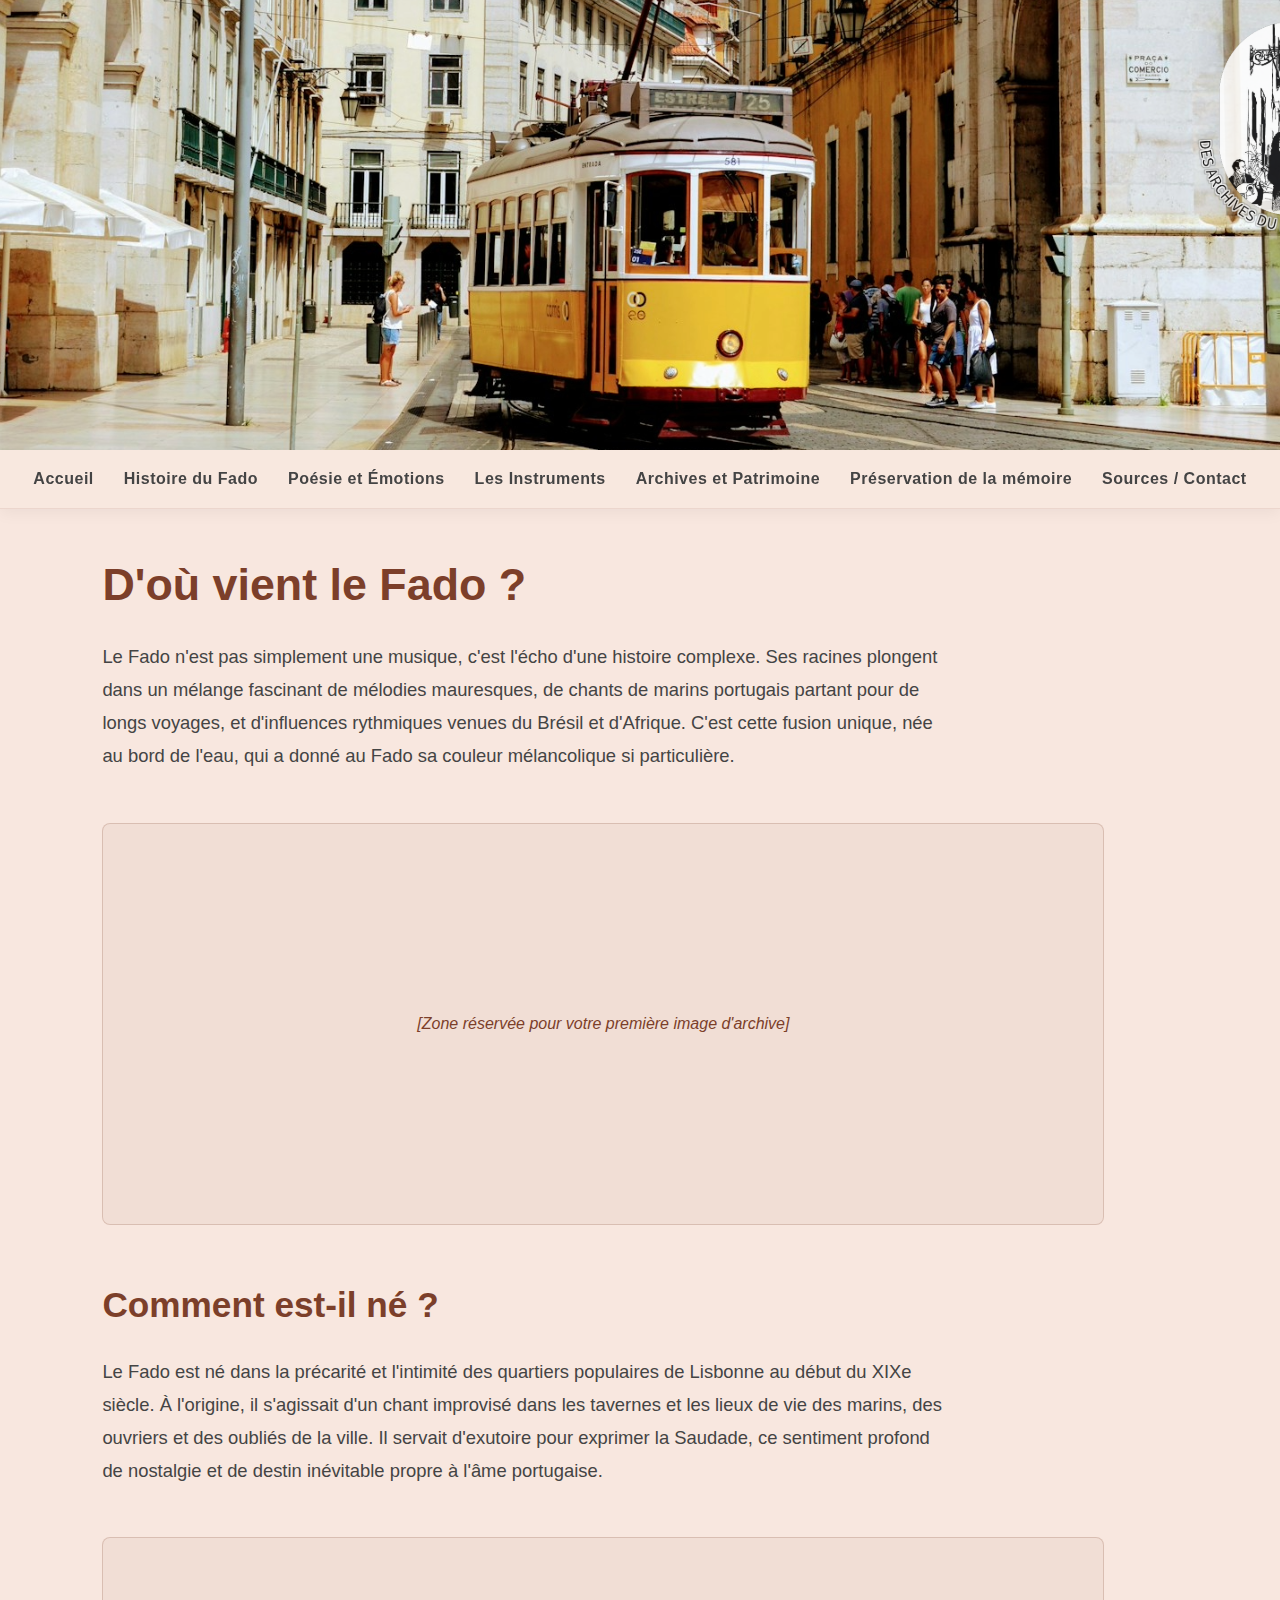
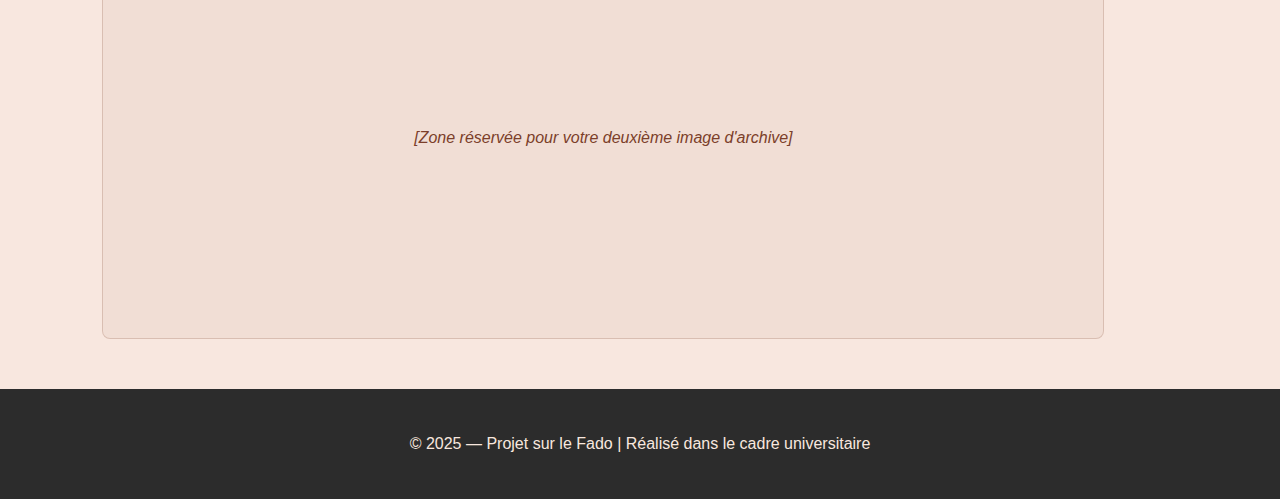
<file: Les origines du Fado-Page 1.html>
<!DOCTYPE html>
<html lang="fr">
  <head>
    <meta charset="UTF-8" />
    <title>Les origines du Fado - Archives du Fado</title>
    <link rel="stylesheet" href="style.css" />
    <link rel="shortcut icon" href="./images/LOGO.png" />
    <style>
      /* --- AJUSTEMENTS DE MISE EN PAGE --- */

      /* Navigation : Police agrandie */
      nav a {
        font-size: 16px !important;
      }

      /* En-tête fixe (même taille que le carrousel) */
      .header-fixe {
        width: 100%;
        height: 450px; /* Ajustez cette hauteur si nécessaire */
        overflow: hidden;
      }

      .header-fixe img {
        width: 100%;
        height: 100%;
        object-fit: cover; /* L'image remplit l'espace sans se déformer */
      }

      /* Titres alignés à gauche avec retrait */
      h1,
      h2 {
        text-align: left !important;
        margin-left: 8% !important; /* Retrait pour la respiration */
        color: #7c3f2a;
        font-family: "Segoe UI", sans-serif;
      }

      h1 {
        margin-top: 50px;
        font-size: 2.8em;
      }
      h2 {
        margin-top: 60px;
        font-size: 2.2em;
      }

      /* Zones de texte alignées à gauche */
      .section-texte {
        max-width: 850px;
        margin-left: 8%;
        margin-right: 8%;
        margin-bottom: 40px;
        line-height: 1.8;
        font-size: 1.15rem;
        text-align: left; /* Lecture plus naturelle à gauche */
        color: #444;
      }

      /* Espaces pour les images d'archives */
      .zone-image-archive {
        width: 84%;
        max-width: 1000px;
        margin: 50px 8%;
        height: 400px;
        background-color: rgba(124, 63, 42, 0.05);
        border: 1px solid rgba(124, 63, 42, 0.2);
        border-radius: 8px;
        display: flex;
        align-items: center;
        justify-content: center;
        color: #7c3f2a;
        font-style: italic;
      }
    </style>
  </head>

  <body>
    <div class="header-fixe">
      <img src="images/Rue de Lisbonne.png" alt="Origines du Fado" />
    </div>

    <nav>
      <ul>
        <li>
          <a href="index.html"><strong>Accueil</strong></a>
        </li>
        <li>
          <a href="histoire.html"><strong>Histoire du Fado</strong></a>
          <ul>
            <li><a href="origines.html">Les origines du Fado</a></li>
            <li><a href="populaire.html">Le Fado populaire de Lisbonne</a></li>
            <li>
              <a href="rue.html">De la rue à la scène</a>
            </li>
          </ul>
        </li>
        <li>
          <a href="poésie.html"><strong>Poésie et Émotions</strong></a>
          <ul>
            <li>
              <a href="ton.html">Le ton du Fado : l'art de la Saudade</a>
            </li>
            <li>
              <a href="rôle.html">Le rôle du chant et de l'interprétation</a>
            </li>
            <li><a href="grandes.html">Les grandes voix du Fado</a></li>
          </ul>
        </li>
        <li>
          <a href="instruments.html"><strong>Les Instruments</strong></a>
          <ul>
            <li>
              <a href="guitare.html">La guitarra: emblème du Fado</a>
            </li>
            <li>
              <a href="viola.html"
                >La viola et les autres instruments d'accompagnement</a
              >
            </li>
          </ul>
        </li>
        <li>
          <a href="archives.html"><strong>Archives et Patrimoine</strong></a>
          <ul>
            <li>
              <a href="archives-papiers.html">Le Fado au fil du temps : petit voyage à travers l'histoire des images </a>
            </li>
            <li>
              <a href="archives-sonores.html"
                >Échos du Fado : une immersion sonore</a
              >
            </li>
          </ul>
        </li>
        <li>
          <a href="préservation.html"
            ><strong>Préservation de la mémoire</strong></a
          >
          <ul>
                        <li><a href="images.html">Objets et costumes des fadistas</a></li>
                        <li><a href="musée.html">Musée du Fado, Lisbonne</a></li>

          </ul>
        </li>
        <li>
          <a href="sources.html"><strong>Sources / Contact</strong></a>
          <ul>
            <li><a href="bibliographie.html">Bibliographie</a></li>
            <li><a href="liens.html">Liens utiles</a></li>
            <li><a href="contact.html">Me contacter</a></li>
          </ul>
        </li>
      </ul>
    </nav>

    <main>
      <h1>D'où vient le Fado ?</h1>
      <div class="section-texte">
        <p>
          Le Fado n'est pas simplement une musique, c'est l'écho d'une histoire
          complexe. Ses racines plongent dans un mélange fascinant de mélodies
          mauresques, de chants de marins portugais partant pour de longs
          voyages, et d'influences rythmiques venues du Brésil et d'Afrique.
          C'est cette fusion unique, née au bord de l'eau, qui a donné au Fado
          sa couleur mélancolique si particulière.
        </p>
      </div>

      <div class="zone-image-archive">
        <p>[Zone réservée pour votre première image d'archive]</p>
      </div>

      <h2>Comment est-il né ?</h2>
      <div class="section-texte">
        <p>
          Le Fado est né dans la précarité et l'intimité des quartiers
          populaires de Lisbonne au début du XIXe siècle. À l'origine, il
          s'agissait d'un chant improvisé dans les tavernes et les lieux de vie
          des marins, des ouvriers et des oubliés de la ville. Il servait
          d'exutoire pour exprimer la Saudade, ce sentiment profond de nostalgie
          et de destin inévitable propre à l'âme portugaise.
        </p>
      </div>

      <div class="zone-image-archive">
        <p>[Zone réservée pour votre deuxième image d'archive]</p>
      </div>
    </main>

    <footer>
      <p>© 2025 — Projet sur le Fado | Réalisé dans le cadre universitaire</p>
    </footer>
  </body>
</html>
</file>
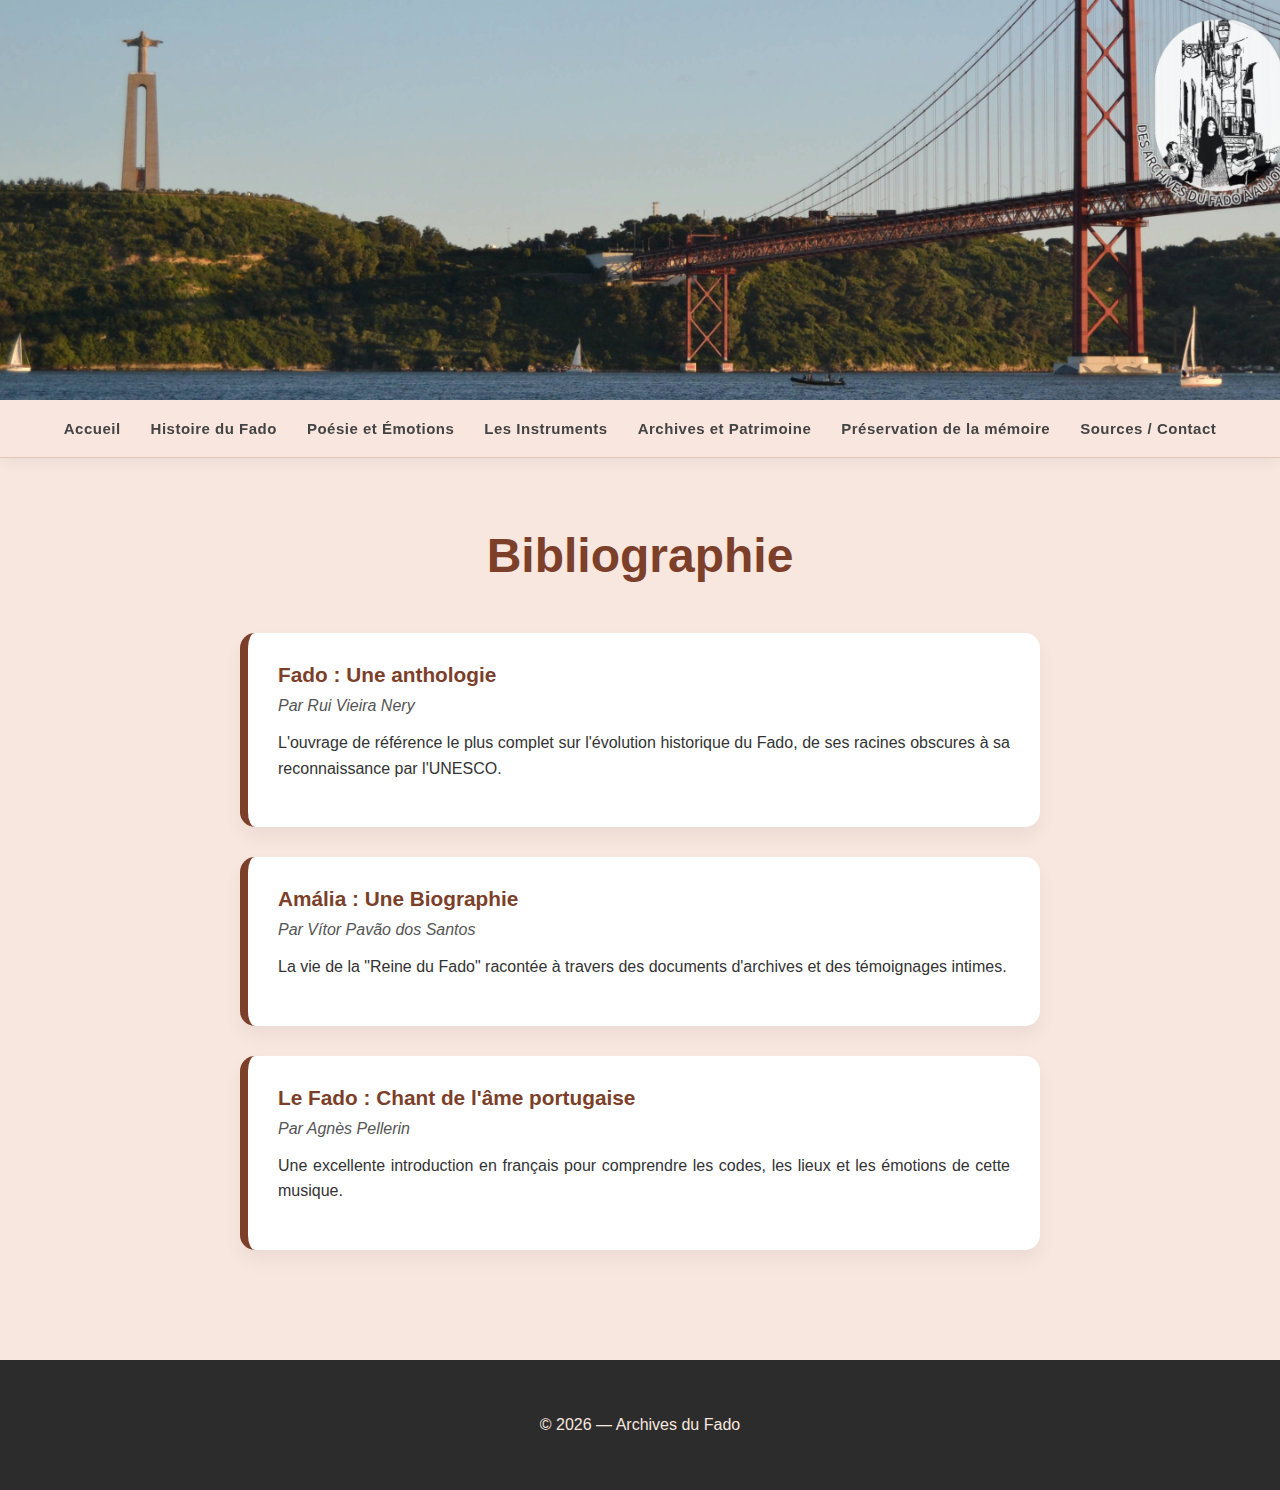
<file: Source et Contact - Page 1.html>
<!DOCTYPE html>
<html lang="fr">
  <head>
    <meta charset="UTF-8" />
    <title>Bibliographie - Archives du Fado</title>
    <link rel="stylesheet" href="style.css" />
    <link rel="shortcut icon" href="./images/LOGO.png" />
    <style>
      body {
        margin: 0;
        font-family: "Segoe UI", sans-serif;
        background-color: rgb(248, 231, 223);
        color: #333;
      }
      .header-fixe {
        width: 100%;
        height: 400px;
        overflow: hidden;
      }
      .header-fixe img {
        width: 100%;
        height: 100%;
        object-fit: cover;
      }

      nav {
        background-color: rgba(248, 231, 223, 0.9);
        backdrop-filter: blur(10px);
        position: sticky;
        top: 0;
        z-index: 1000;
        border-bottom: 1px solid rgba(124, 63, 42, 0.2);
      }
      nav ul {
        list-style: none;
        margin: 0;
        padding: 0;
        display: flex;
        justify-content: center;
      }
      nav a {
        display: block;
        color: #444;
        text-decoration: none;
        padding: 20px 15px;
        font-weight: 600;
      }

      h1 {
        text-align: center;
        color: #7c3f2a;
        margin: 50px 0;
        font-size: 3em;
      }
      .content-wrap {
        max-width: 800px;
        margin: 0 auto;
        padding: 20px;
      }

      .livre-card {
        background: white;
        padding: 30px;
        margin-bottom: 30px;
        border-radius: 15px;
        border-left: 8px solid #7c3f2a;
        box-shadow: 0 10px 20px rgba(0, 0, 0, 0.05);
      }
      .livre-titre {
        font-size: 1.3em;
        color: #7c3f2a;
        font-weight: bold;
        margin-bottom: 10px;
      }
      .livre-auteur {
        font-style: italic;
        color: #555;
      }
      .livre-desc {
        margin-top: 15px;
        line-height: 1.6;
        text-align: justify;
      }

      footer {
        background-color: #2c2c2c;
        color: #f8e7df;
        text-align: center;
        padding: 40px;
        margin-top: 60px;
      }
    </style>
  </head>
  <body>
    <div class="header-fixe">
      <img src="images/Bandeau final 3.png" alt="Bandeau" />
    </div>

    <nav>
      <ul>
        <li>
          <a href="index.html"><strong>Accueil</strong></a>
        </li>
        <li>
          <a href="histoire.html"><strong>Histoire du Fado</strong></a>
          <ul>
            <li><a href="origines.html">Les origines du Fado</a></li>
            <li><a href="populaire.html">Le Fado populaire de Lisbonne</a></li>
            <li><a href="rue.html">De la rue à la scène</a></li>
          </ul>
        </li>
        <li>
          <a href="poésie.html"><strong>Poésie et Émotions</strong></a>
          <ul>
            <li><a href="ton.html">Le ton du Fado : l'art de la Saudade</a></li>
            <li>
              <a href="rôle.html">Le rôle du chant et de l'interprétation</a>
            </li>
            <li><a href="grandes.html">Les grandes voix du Fado</a></li>
          </ul>
        </li>
        <li>
          <a href="instruments.html"><strong>Les Instruments</strong></a>
          <ul>
            <li><a href="guitare.html">La guitarra: emblème du Fado</a></li>
            <li><a href="viola.html">La viola et les autres instruments</a></li>
          </ul>
        </li>
        <li>
          <a href="archives.html"><strong>Archives et Patrimoine</strong></a>
          <ul>
            <li><a href="archives-papiers.html">Le Fado au fil du temps</a></li>
            <li>
              <a href="archives-sonores.html"
                >Échos du Fado : immersion sonore</a
              >
            </li>
          </ul>
        </li>
        <li>
          <a href="préservation.html"
            ><strong>Préservation de la mémoire</strong></a
          >
          <ul>
            <li><a href="images.html">Objets et costumes des fadistas</a></li>
            <li><a href="musée.html">Musée du Fado, Lisbonne</a></li>
          </ul>
        </li>
        <li>
          <a href="sources.html"><strong>Sources / Contact</strong></a>
          <ul>
            <li><a href="bibliographie.html">Bibliographie</a></li>
            <li><a href="liens.html">Liens utiles</a></li>
            <li><a href="contact.html">Me contacter</a></li>
          </ul>
        </li>
      </ul>
    </nav>

    <main class="content-wrap">
      <h1>Bibliographie</h1>

      <div class="livre-card">
        <div class="livre-titre">Fado : Une anthologie</div>
        <div class="livre-auteur">Par Rui Vieira Nery</div>
        <p class="livre-desc">
          L'ouvrage de référence le plus complet sur l'évolution historique du
          Fado, de ses racines obscures à sa reconnaissance par l'UNESCO.
        </p>
      </div>

      <div class="livre-card">
        <div class="livre-titre">Amália : Une Biographie</div>
        <div class="livre-auteur">Par Vítor Pavão dos Santos</div>
        <p class="livre-desc">
          La vie de la "Reine du Fado" racontée à travers des documents
          d'archives et des témoignages intimes.
        </p>
      </div>

      <div class="livre-card">
        <div class="livre-titre">Le Fado : Chant de l'âme portugaise</div>
        <div class="livre-auteur">Par Agnès Pellerin</div>
        <p class="livre-desc">
          Une excellente introduction en français pour comprendre les codes, les
          lieux et les émotions de cette musique.
        </p>
      </div>
    </main>

    <footer><p>© 2026 — Archives du Fado</p></footer>
  </body>
</html>
</file>
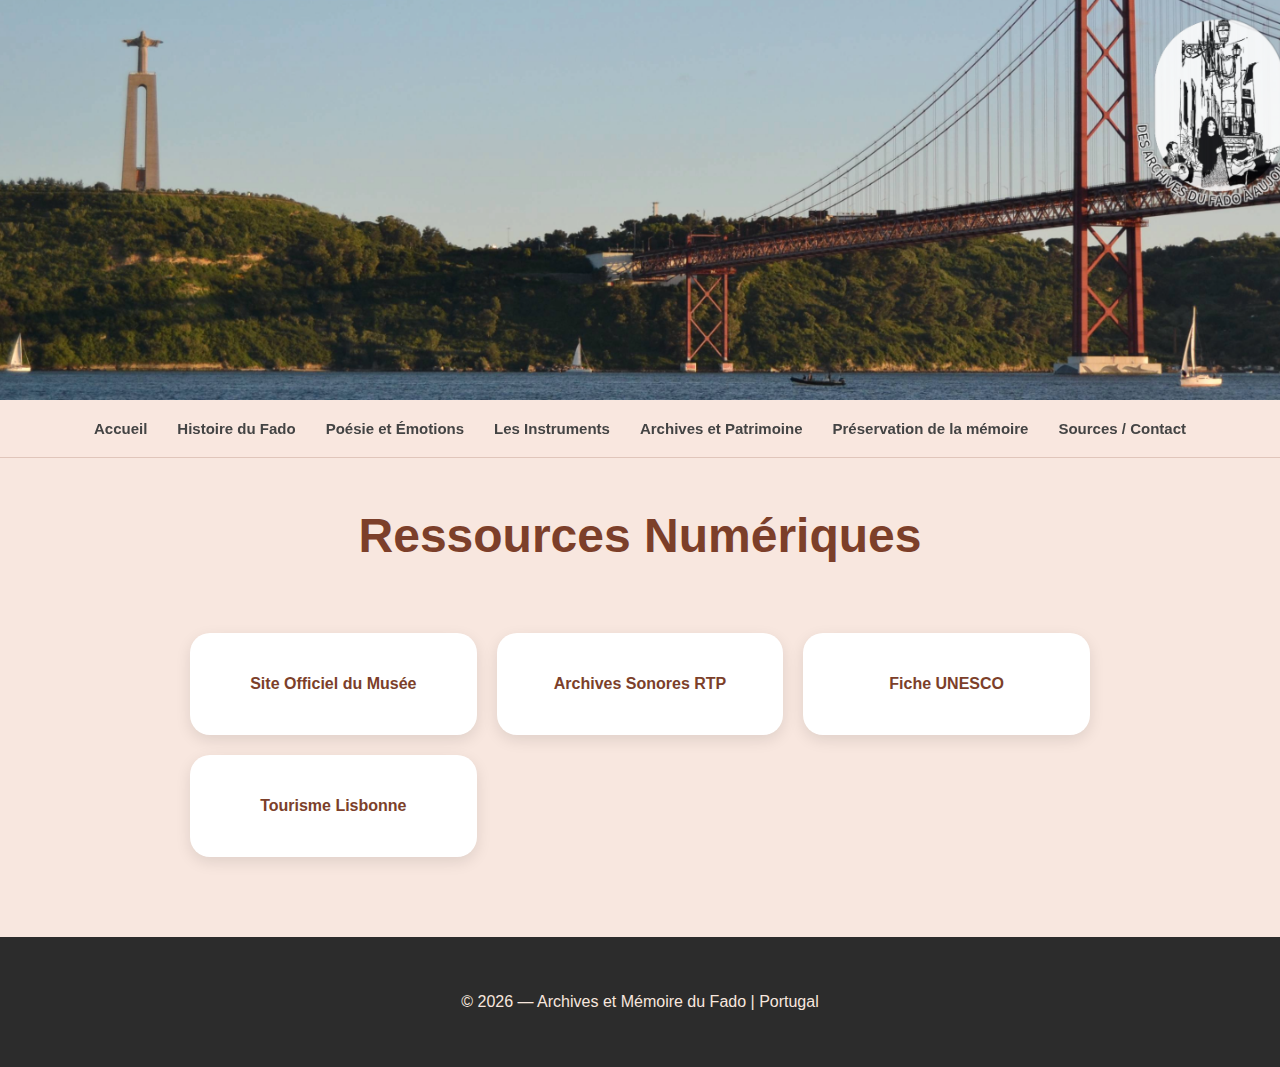
<file: Source et Contact - Page 2.html>
<!DOCTYPE html>
<html lang="fr">
  <head>
    <meta charset="UTF-8" />
    <title>Liens Utiles - Archives du Fado</title>
    <link rel="shortcut icon" href="./images/LOGO.png" />
    <style>
      /* --- STYLE GLOBAL ET NAVIGATION --- */
      body {
        margin: 0;
        font-family: "Segoe UI", sans-serif;
        background-color: rgb(248, 231, 223);
        color: #333;
      }
      .header-fixe {
        width: 100%;
        height: 400px;
        overflow: hidden;
      }
      .header-fixe img {
        width: 100%;
        height: 100%;
        object-fit: cover;
      }

      nav {
        background-color: rgba(248, 231, 223, 0.9);
        backdrop-filter: blur(10px);
        position: sticky;
        top: 0;
        z-index: 1000;
        border-bottom: 1px solid rgba(124, 63, 42, 0.2);
      }
      nav ul {
        list-style: none;
        margin: 0;
        padding: 0;
        display: flex;
        justify-content: center;
        flex-wrap: wrap;
      }
      nav li {
        position: relative;
      }
      nav a {
        display: block;
        color: #444;
        text-decoration: none;
        padding: 20px 15px;
        font-size: 15px;
        font-weight: 600;
        transition: 0.3s;
      }
      nav li ul {
        display: none;
        position: absolute;
        background-color: #7c3f2a;
        min-width: 250px;
        border-radius: 0 0 8px 8px;
      }
      nav li:hover ul {
        display: block;
      }
      nav li ul li a {
        color: white;
        padding: 12px 20px;
        border-bottom: 1px solid rgba(255, 255, 255, 0.1);
      }

      /* --- CONTENU --- */
      h1 {
        text-align: center;
        color: #7c3f2a;
        margin: 50px 0;
        font-size: 3em;
      }
      .links-container {
        max-width: 900px;
        margin: 0 auto;
        display: grid;
        grid-template-columns: repeat(auto-fit, minmax(250px, 1fr));
        gap: 20px;
        padding: 20px;
      }

      .link-button {
        background: white;
        padding: 40px 20px;
        text-align: center;
        text-decoration: none;
        color: #7c3f2a;
        border-radius: 20px;
        font-weight: bold;
        box-shadow: 0 5px 15px rgba(0, 0, 0, 0.1);
        transition: 0.3s;
        border: 2px solid transparent;
      }
      .link-button:hover {
        transform: translateY(-10px);
        border-color: #7c3f2a;
        background: #7c3f2a;
        color: white;
      }

      footer {
        background-color: #2c2c2c;
        color: #f8e7df;
        text-align: center;
        padding: 40px;
        margin-top: 60px;
      }
    </style>
  </head>
  <body>
    <div class="header-fixe">
      <img src="images/Bandeau final 3.png" alt="Bandeau" />
    </div>

    <nav>
      <ul>
        <li>
          <a href="index.html"><strong>Accueil</strong></a>
        </li>
        <li>
          <a href="histoire.html"><strong>Histoire du Fado</strong></a>
          <ul>
            <li><a href="origines.html">Les origines du Fado</a></li>
            <li><a href="populaire.html">Le Fado populaire de Lisbonne</a></li>
            <li><a href="rue.html">De la rue à la scène</a></li>
          </ul>
        </li>
        <li>
          <a href="poésie.html"><strong>Poésie et Émotions</strong></a>
          <ul>
            <li><a href="ton.html">Le ton du Fado : l'art de la Saudade</a></li>
            <li>
              <a href="rôle.html">Le rôle du chant et de l'interprétation</a>
            </li>
            <li><a href="grandes.html">Les grandes voix du Fado</a></li>
          </ul>
        </li>
        <li>
          <a href="instruments.html"><strong>Les Instruments</strong></a>
          <ul>
            <li><a href="guitare.html">La guitarra: emblème du Fado</a></li>
            <li><a href="viola.html">La viola et les autres instruments</a></li>
          </ul>
        </li>
        <li>
          <a href="archives.html"><strong>Archives et Patrimoine</strong></a>
          <ul>
            <li><a href="archives-papiers.html">Le Fado au fil du temps</a></li>
            <li>
              <a href="archives-sonores.html"
                >Échos du Fado : immersion sonore</a
              >
            </li>
          </ul>
        </li>
        <li>
          <a href="préservation.html"
            ><strong>Préservation de la mémoire</strong></a
          >
          <ul>
            <li><a href="images.html">Objets et costumes des fadistas</a></li>
            <li><a href="musée.html">Musée du Fado, Lisbonne</a></li>
          </ul>
        </li>
        <li>
          <a href="sources.html"><strong>Sources / Contact</strong></a>
          <ul>
            <li><a href="bibliographie.html">Bibliographie</a></li>
            <li><a href="liens.html">Liens utiles</a></li>
            <li><a href="contact.html">Me contacter</a></li>
          </ul>
        </li>
      </ul>
    </nav>
    <h1>Ressources Numériques</h1>

    <div class="links-container">
      <a href="https://www.museudofado.pt" target="_blank" class="link-button"
        >Site Officiel du Musée</a
      >
      <a href="https://www.rtp.pt" target="_blank" class="link-button"
        >Archives Sonores RTP</a
      >
      <a
        href="https://ich.unesco.org/fr/RL/le-fado-musique-populaire-urbaine-du-portugal-00428"
        target="_blank"
        class="link-button"
        >Fiche UNESCO</a
      >
      <a href="https://www.visitlisboa.com" target="_blank" class="link-button"
        >Tourisme Lisbonne</a
      >
    </div>

    <footer><p>© 2026 — Archives et Mémoire du Fado | Portugal</p></footer>
  </body>
</html>
</file>
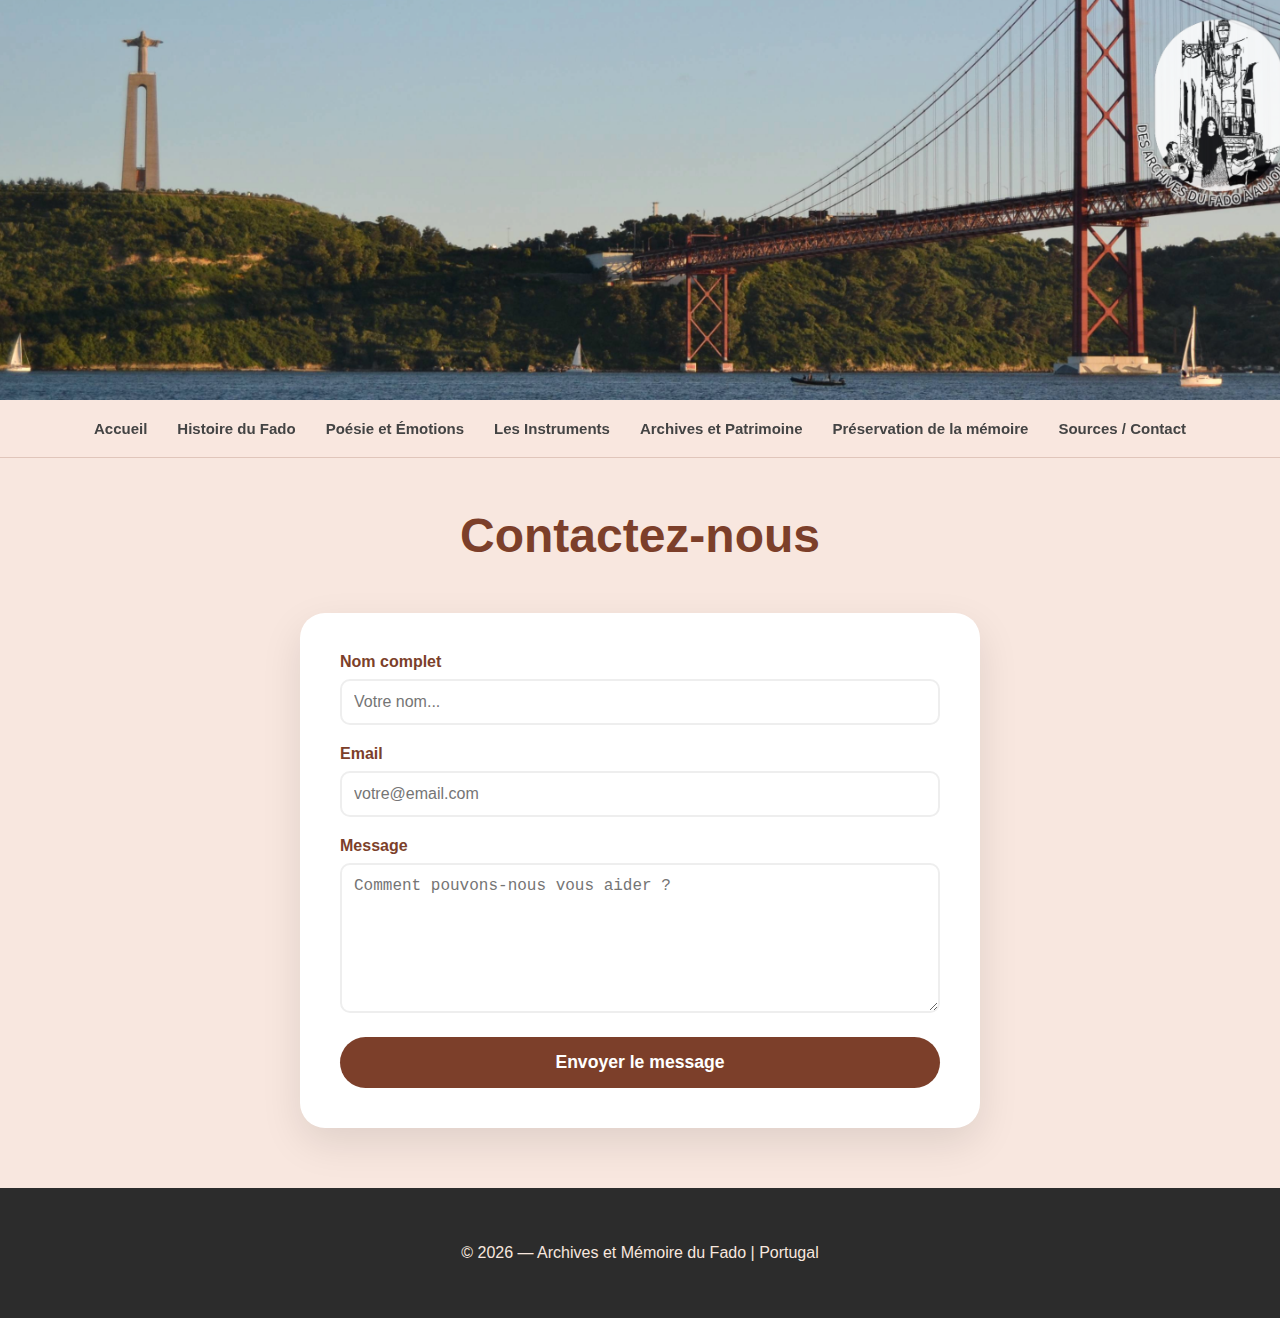
<file: Source et Contact - Page 3.html>
<!DOCTYPE html>
<html lang="fr">
  <head>
    <meta charset="UTF-8" />
    <title>Contact - Archives du Fado</title>
    <link rel="shortcut icon" href="./images/LOGO.png" />
    <style>
      /* --- STYLE GLOBAL ET NAVIGATION --- */
      body {
        margin: 0;
        font-family: "Segoe UI", sans-serif;
        background-color: rgb(248, 231, 223);
        color: #333;
      }
      .header-fixe {
        width: 100%;
        height: 400px;
        overflow: hidden;
      }
      .header-fixe img {
        width: 100%;
        height: 100%;
        object-fit: cover;
      }

      nav {
        background-color: rgba(248, 231, 223, 0.9);
        backdrop-filter: blur(10px);
        position: sticky;
        top: 0;
        z-index: 1000;
        border-bottom: 1px solid rgba(124, 63, 42, 0.2);
      }
      nav ul {
        list-style: none;
        margin: 0;
        padding: 0;
        display: flex;
        justify-content: center;
        flex-wrap: wrap;
      }
      nav li {
        position: relative;
      }
      nav a {
        display: block;
        color: #444;
        text-decoration: none;
        padding: 20px 15px;
        font-size: 15px;
        font-weight: 600;
        transition: 0.3s;
      }
      nav li ul {
        display: none;
        position: absolute;
        background-color: #7c3f2a;
        min-width: 250px;
        border-radius: 0 0 8px 8px;
      }
      nav li:hover ul {
        display: block;
      }
      nav li ul li a {
        color: white;
        padding: 12px 20px;
        border-bottom: 1px solid rgba(255, 255, 255, 0.1);
      }

      /* --- FORMULAIRE --- */
      h1 {
        text-align: center;
        color: #7c3f2a;
        margin: 50px 0;
        font-size: 3em;
      }
      .contact-form {
        max-width: 600px;
        margin: 0 auto 60px auto;
        background: white;
        padding: 40px;
        border-radius: 25px;
        box-shadow: 0 15px 40px rgba(0, 0, 0, 0.1);
      }
      .form-group {
        margin-bottom: 20px;
      }
      label {
        display: block;
        margin-bottom: 8px;
        font-weight: 600;
        color: #7c3f2a;
      }
      input,
      textarea {
        width: 100%;
        padding: 12px;
        border: 2px solid #eee;
        border-radius: 10px;
        font-size: 1rem;
        box-sizing: border-box;
      }
      textarea {
        height: 150px;
        resize: vertical;
      }
      .btn-submit {
        background: #7c3f2a;
        color: white;
        border: none;
        padding: 15px 30px;
        border-radius: 50px;
        font-weight: bold;
        cursor: pointer;
        width: 100%;
        font-size: 1.1rem;
        transition: 0.3s;
      }
      .btn-submit:hover {
        background: #5e2f1f;
        transform: translateY(-2px);
      }

      footer {
        background-color: #2c2c2c;
        color: #f8e7df;
        text-align: center;
        padding: 40px;
        margin-top: 60px;
      }
    </style>
  </head>
  <body>
    <div class="header-fixe">
      <img src="images/Bandeau final 3.png" alt="Bandeau" />
    </div>

    <nav>
      <ul>
        <li>
          <a href="index.html"><strong>Accueil</strong></a>
        </li>
        <li>
          <a href="histoire.html"><strong>Histoire du Fado</strong></a>
          <ul>
            <li><a href="origines.html">Les origines du Fado</a></li>
            <li><a href="populaire.html">Le Fado populaire de Lisbonne</a></li>
            <li><a href="rue.html">De la rue à la scène</a></li>
          </ul>
        </li>
        <li>
          <a href="poésie.html"><strong>Poésie et Émotions</strong></a>
          <ul>
            <li><a href="ton.html">Le ton du Fado : l'art de la Saudade</a></li>
            <li>
              <a href="rôle.html">Le rôle du chant et de l'interprétation</a>
            </li>
            <li><a href="grandes.html">Les grandes voix du Fado</a></li>
          </ul>
        </li>
        <li>
          <a href="instruments.html"><strong>Les Instruments</strong></a>
          <ul>
            <li><a href="guitare.html">La guitarra: emblème du Fado</a></li>
            <li><a href="viola.html">La viola et les autres instruments</a></li>
          </ul>
        </li>
        <li>
          <a href="archives.html"><strong>Archives et Patrimoine</strong></a>
          <ul>
            <li><a href="archives-papiers.html">Le Fado au fil du temps</a></li>
            <li>
              <a href="archives-sonores.html"
                >Échos du Fado : immersion sonore</a
              >
            </li>
          </ul>
        </li>
        <li>
          <a href="préservation.html"
            ><strong>Préservation de la mémoire</strong></a
          >
          <ul>
            <li><a href="images.html">Objets et costumes des fadistas</a></li>
            <li><a href="musée.html">Musée du Fado, Lisbonne</a></li>
          </ul>
        </li>
        <li>
          <a href="sources.html"><strong>Sources / Contact</strong></a>
          <ul>
            <li><a href="bibliographie.html">Bibliographie</a></li>
            <li><a href="liens.html">Liens utiles</a></li>
            <li><a href="contact.html">Me contacter</a></li>
          </ul>
        </li>
      </ul>
    </nav>
    <h1>Contactez-nous</h1>

    <div class="contact-form">
      <form action="#" method="post">
        <div class="form-group">
          <label>Nom complet</label>
          <input type="text" placeholder="Votre nom..." />
        </div>
        <div class="form-group">
          <label>Email</label>
          <input type="email" placeholder="votre@email.com" />
        </div>
        <div class="form-group">
          <label>Message</label>
          <textarea placeholder="Comment pouvons-nous vous aider ?"></textarea>
        </div>
        <button type="submit" class="btn-submit">Envoyer le message</button>
      </form>
    </div>

    <footer><p>© 2026 — Archives et Mémoire du Fado | Portugal</p></footer>
  </body>
</html>
</file>
<file: style.css>
/* --- STYLE GLOBAL --- */
body {
    margin: 0;
    font-family: "Segoe UI", sans-serif;
    background-color: rgb(248, 231, 223);
    color: #333;
}

/* --- CARROUSEL BANNIÈRE --- */
.header-banner {
    width: 100%;
    overflow: hidden;
    position: relative;
    display: block;
}

.carrousel-container {
    display: flex;
    width: 500%; /* 5 images */
    animation: carrouselAnimation 20s infinite ease-in-out;
}

.carrousel-container img {
    width: 20%; /* Chaque image prend 1/5ème du container (soit 100% écran) */
    height: auto;
    display: block;
}

@keyframes carrouselAnimation {
    0%, 20% { transform: translateX(0); }
    25%, 45% { transform: translateX(-20%); }
    50%, 70% { transform: translateX(-40%); }
    75%, 95% { transform: translateX(-60%); }
    100% { transform: translateX(-80%); }
}

/* --- NAVIGATION TRANSPARENTE SOUS BANNIÈRE --- */
nav {
    background-color: rgba(248, 231, 223, 0.85);
    backdrop-filter: blur(10px);
    position: sticky;
    top: 0;
    z-index: 1000;
    border-bottom: 1px solid rgba(124, 63, 42, 0.1);
    box-shadow: 0 4px 15px rgba(0,0,0,0.05);
}

nav ul {
    list-style: none;
    margin: 0; padding: 0;
    display: flex; justify-content: center; flex-wrap: wrap;
}

nav li { position: relative; }

nav a {
    display: block;
    color: #444;
    text-decoration: none;
    padding: 20px 15px;
    font-size: 15px;
    letter-spacing: 0.5px;
    transition: 0.3s;
}

nav > ul > li > a:hover { color: #7c3f2a; }

/* Sous-menus Marrons */
nav li ul {
    display: none;
    position: absolute;
    background-color: #7c3f2a;
    min-width: 250px;
    box-shadow: 0 8px 20px rgba(0,0,0,0.15);
    border-radius: 0 0 8px 8px;
}

nav li:hover ul { display: block; animation: fadeInNav 0.3s ease; }

nav li ul li a {
    color: white;
    padding: 12px 20px;
    border-bottom: 1px solid rgba(255,255,255,0.1);
}

nav li ul li a:hover { background-color: #5e2f1f; padding-left: 25px; }

@keyframes fadeInNav {
    from { opacity: 0; transform: translateY(10px); }
    to { opacity: 1; transform: translateY(0); }
}

/* --- CONTENU --- */
.presentation-fado {
    max-width: 900px;
    margin: 0 auto;
    padding: 50px 20px;
    text-align: center;
}

h2 { color: #7c3f2a; font-size: 2em; margin-bottom: 30px; }

.image-illustrative {
    max-width: 700px;
    margin: 0 auto;
    overflow: hidden;
    border-radius: 12px;
    box-shadow: 0 10px 20px rgba(0,0,0,0.1);
}

.image-illustrative img { width: 100%; display: block; transition: 0.4s; }
.image-illustrative:hover img { transform: scale(1); } /* Pas de zoom ici */

.legende-photo-animee {
    display: block;
    margin-top: 10px;
    font-size: 0.9em;
    animation: slideFromRight 2.5s ease-out forwards;
    opacity: 0;
}

@keyframes slideFromRight {
    from { transform: translateX(50px); opacity: 0; }
    to { transform: translateX(0); opacity: 1; }
}

/* --- GRILLE TRIPTYQUE --- */
.grille-images-fado { max-width: 900px; margin: 60px auto; padding: 0 20px; }
.ligne-du-haut { display: grid; grid-template-columns: 1fr 1fr; gap: 20px; margin-bottom: 20px; }
.cadre-image { overflow: hidden; border-radius: 12px; box-shadow: 0 10px 20px rgba(0,0,0,0.1); transition: 0.4s; }
.cadre-image img { width: 100%; height: 100%; object-fit: cover; display: block; transition: 0.6s; }
.cadre-image:hover img { transform: scale(1.08); }
.action-bouton { text-align: center; margin-top: 40px; }

/* --- BLOCS MIROIRS --- */
.bloc-futur { display: grid; min-height: 450px; width: 100%; border-top: 1px solid rgba(0,0,0,0.05); }
.section-1, .section-3 { grid-template-columns: 45% 55%; }
.section-2, .section-4 { grid-template-columns: 55% 45%; }

.texte-reserve { padding: 60px; display: flex; flex-direction: column; justify-content: center; font-family: 'Times New Roman', serif; }
.texte-reserve h2 { color: #7c3f2a; margin-bottom: 20px; }
.texte-reserve p { font-size: 1.15rem; line-height: 1.6; text-align: left; }

.img-reservee { overflow: hidden; border-radius: 12px; transition: 0.4s; }
.img-reservee img { width: 100%; height: 100%; object-fit: cover; display: block; transition: 0.6s; }
.img-reservee:hover img { transform: scale(1.08); }

/* Image Fadista spécifique */
.img-reservee.petite-image { padding: 80px; display: flex; justify-content: center; align-items: center; }
.img-reservee.petite-image img { width: auto; max-height: 650px; border-radius: 12px; box-shadow: 0 10px 20px rgba(0,0,0,0.1); }

/* BOUTONS */
.button-reserve {
    margin-top: 20px;
    border: 1px solid #7c3f2a;
    border-radius: 50px;
    padding: 10px 25px;
    text-decoration: none;
    color: #7c3f2a;
    font-weight: bold;
    text-transform: uppercase;
    width: fit-content;
    transition: 0.3s;
}
.button-reserve:hover { background-color: #7c3f2a; color: white; }

/* --- FOOTER --- */
footer { background-color: #2c2c2c; color: #f8e7df; text-align: center; padding: 30px; margin-top: 50px; }
footer a { color: sienna; text-decoration: none; }
</file>
